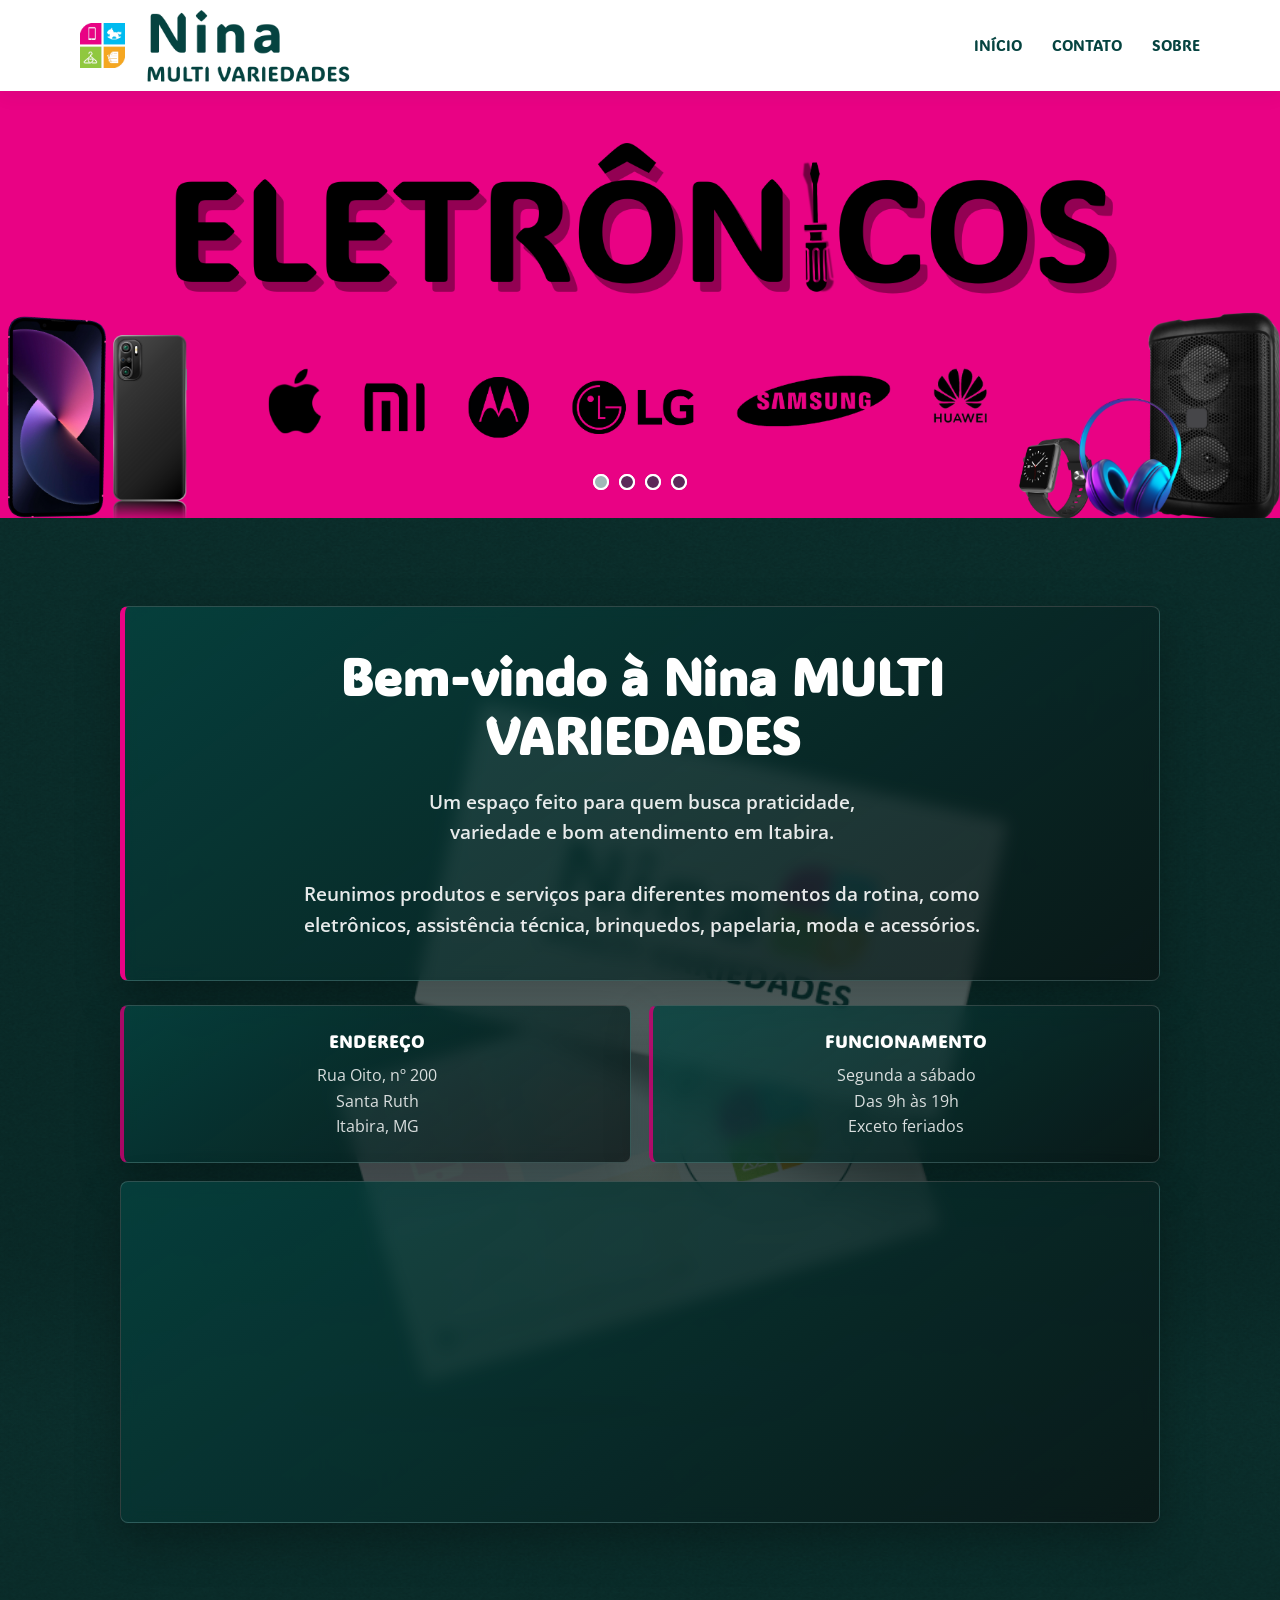
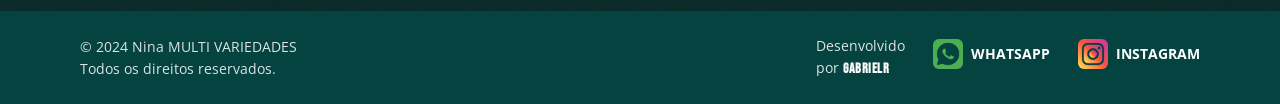
<file: index.html>
<!DOCTYPE html>
<html lang="pt-BR">
<head>
    <meta charset="UTF-8">
    <meta name="viewport" content="width=device-width, initial-scale=1.0">
    <title>Nina MULTI Variedades</title>
    <link rel="stylesheet" href="/assets/css/style.css">
    <link rel="stylesheet" href="/assets/css/slide.css">
    <link rel="preconnect" href="https://fonts.googleapis.com">
    <link rel="preconnect" href="https://fonts.gstatic.com" crossorigin>
    <link href="https://fonts.googleapis.com/css2?family=ADLaM+Display&display=swap" rel="stylesheet">
    <link href="https://fonts.googleapis.com/css2?family=Open+Sans:wght@300..800&display=swap" rel="stylesheet">
    <link href="https://fonts.googleapis.com/css2?family=Bebas+Neue&display=swap" rel="stylesheet">
    <link href="/assets/img/icon.png" rel="icon">
</head>
<body>
    <header>
        <div class="header-container">
            <a class="header-logo" href="/index.html" aria-label="Página inicial da Nina Multi Variedades">
                <img src="/assets/img/square.png" alt="Logo Nina" class="logo-square">
                <img src="/assets/img/multivariedades.png" alt="Nina Multi Variedades" class="multivariedades">
            </a>
            <div class="header-menu">
                <nav class="nav-bar" aria-label="Menu principal">
                    <ul class="nav-links-desktop">
                        <li><a href="/index.html">Início</a></li>
                        <li><a href="/contato.html">Contato</a></li>
                        <li><a href="/sobre.html">Sobre</a></li>
                    </ul>
                    <div class="mobile-menu" id="mobileMenu" aria-hidden="true">
                        <button class="close" id="closeButton" type="button" aria-label="Fechar menu"></button>
                        <ul class="nav-links-mobile">
                            <li><a href="/index.html">Início</a></li>
                            <li><a href="/contato.html">Contato</a></li>
                            <li><a href="/sobre.html">Sobre</a></li>
                        </ul>
                    </div>
                    <button class="hamburger" id="hamburgerButton" type="button" aria-label="Abrir menu" aria-controls="mobileMenu" aria-expanded="false"></button>
                </nav>
            </div>
        </div>
    </header>

    <main>
        <section class="slider" aria-label="Categorias da loja">
            <div class="slider-content">
                <input type="radio" name="radio-btn" id="radio-1">
                <input type="radio" name="radio-btn" id="radio-2">
                <input type="radio" name="radio-btn" id="radio-3">
                <input type="radio" name="radio-btn" id="radio-4">

                <div class="slide-box primeiro-slide">
                    <a href="/eletronicos.html">
                        <img class="img-desktop" src="/assets/img/eletronicos-slider.png" alt="Eletrônicos">
                    </a>
                </div>

                <div class="slide-box segundo-slide">
                    <a href="/brinquedos.html">
                        <img class="img-desktop" src="/assets/img/brinquedos-slider.png" alt="Brinquedos">
                    </a>
                </div>

                <div class="slide-box terceiro-slide">
                    <a href="/moda-e-acessorios.html">
                        <img class="img-desktop" src="/assets/img/moda-slider.png" alt="Moda e acessórios">
                    </a>
                </div>

                <div class="slide-box quarto-slide">
                    <a href="/papelaria.html">
                        <img class="img-desktop" src="/assets/img/papelaria-slider.png" alt="Papelaria">
                    </a>
                </div>

                <div class="nav-auto" aria-hidden="true">
                    <div class="auto-btn1"></div>
                    <div class="auto-btn2"></div>
                    <div class="auto-btn3"></div>
                    <div class="auto-btn4"></div>
                </div>

                <div class="nav-manual" aria-label="Navegação do slider">
                    <label for="radio-1" class="manual-btn" aria-label="Slide de eletrônicos"></label>
                    <label for="radio-2" class="manual-btn" aria-label="Slide de brinquedos"></label>
                    <label for="radio-3" class="manual-btn" aria-label="Slide de moda e acessórios"></label>
                    <label for="radio-4" class="manual-btn" aria-label="Slide de papelaria"></label>
                </div>
            </div>
        </section>

        <section class="main-section1" id="sobre">
            <article class="intro">
                <div class="intro-content">
                    <div class="intro-copy">
                        <h1>Bem-vindo à Nina MULTI VARIEDADES</h1>
                        <h3>
                            Um espaço feito para quem busca praticidade, <br>variedade e bom atendimento em Itabira. <br>
                            <br>
                            Reunimos produtos e serviços para diferentes momentos da rotina, como eletrônicos, assistência técnica, brinquedos, papelaria, moda e acessórios.
                        </h3>
                    </div>

                    <div class="info-column">
                        <div class="store-info">
                            <h4>Endereço</h4>
                            <p>Rua Oito, nº 200<br>Santa Ruth<br>Itabira, MG</p>
                        </div>
                        <div class="store-info">
                            <h4>Funcionamento</h4>
                            <p>Segunda a sábado<br>Das 9h às 19h<br>Exceto feriados</p>
                        </div>
                        <div class="map-container">
                            <iframe class="mapa" title="Mapa da Nina Multi Variedades" src="https://www.google.com/maps/embed?pb=!1m18!1m12!1m3!1d3757.213645558774!2d-43.23336962500698!3d-19.66088858166788!2m3!1f0!2f0!3f0!3m2!1i1024!2i768!4f13.1!3m3!1m2!1s0xa5a13851c78d87%3A0xf451ae4e2e9a5c82!2sR.%20Oito%2C%20200%20-%20Santa%20Ruth%2C%20Itabira%20-%20MG%2C%2035901-188!5e0!3m2!1spt-BR!2sbr!4v1719329468375!5m2!1spt-BR!2sbr" loading="eager" referrerpolicy="no-referrer-when-downgrade" allowfullscreen></iframe>
                        </div>
                    </div>
                </div>
            </article>
        </section>
    </main>

    <footer id="contato">
        <div class="container-footer">
            <div class="social-links">
                <ul>
                    <li id="copy">
                        <p>&copy; 2024 Nina MULTI VARIEDADES<br>Todos os direitos reservados.</p>
                    </li>
                    <li class="designed">
                        <p>Desenvolvido<br>por <a href="mailto:gabriel.devprof@gmail.com">GabrielR</a></p>
                    </li>
                    <li>
                        <a href="https://wa.me/5531971799617" target="_blank" rel="noopener noreferrer">
                            <img src="/assets/img/whatsapp1.png" alt="">Whatsapp
                        </a>
                    </li>
                    <li>
                        <a href="https://www.instagram.com/nina_multi_variedades/" target="_blank" rel="noopener noreferrer">
                            <img src="/assets/img/instagram.png" alt="">Instagram
                        </a>
                    </li>
                </ul>
            </div>
        </div>
    </footer>

    <script src="/assets/js/slide.js"></script>
    <script src="/assets/js/mobile-nav.js?v=4"></script>
</body>
</html>
</file>
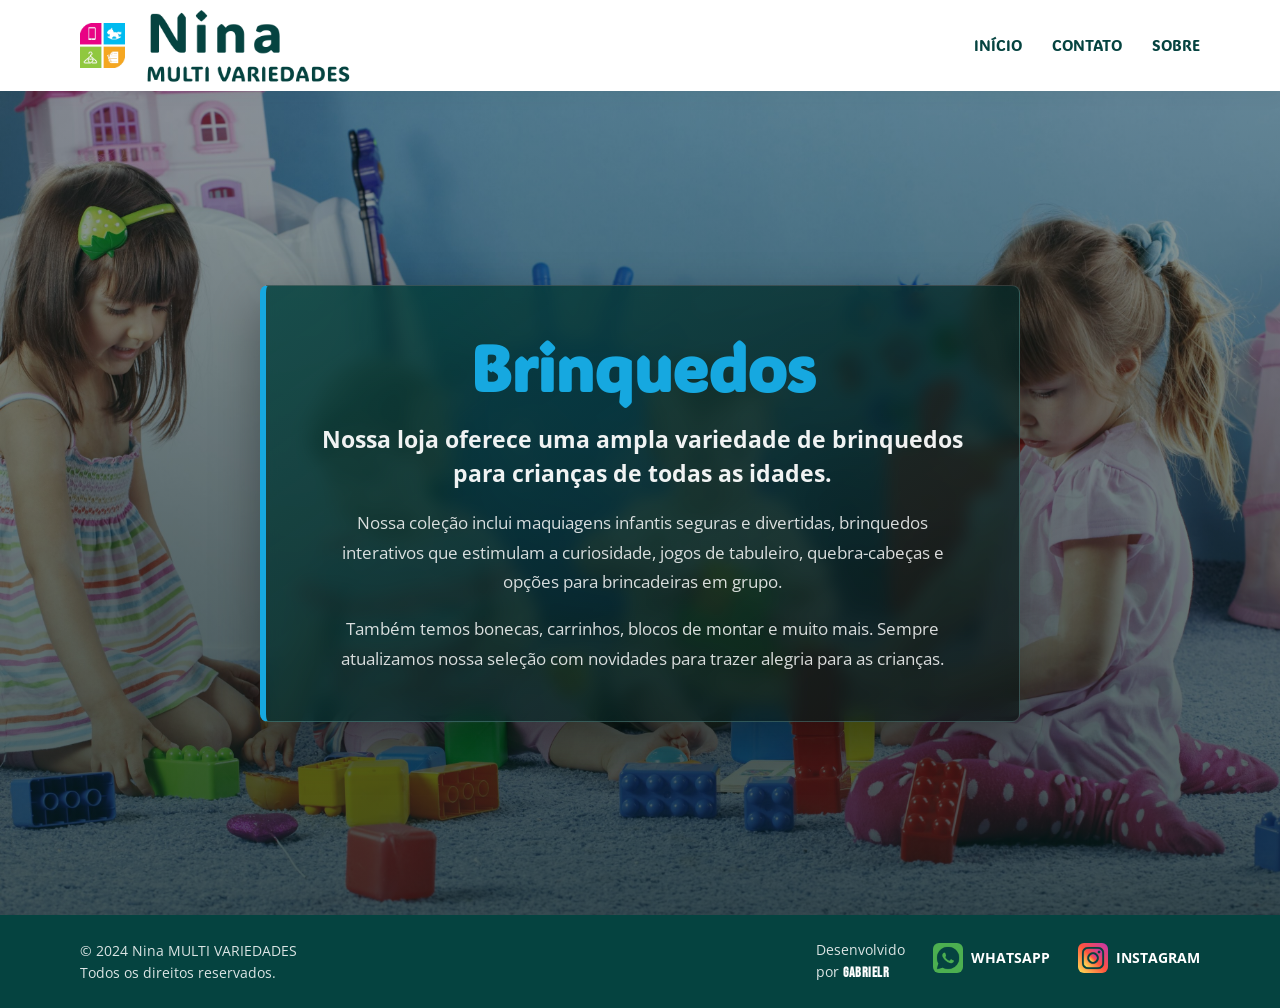
<file: brinquedos.html>
<!DOCTYPE html>
<html lang="pt-BR">
<head>
    <meta charset="UTF-8">
    <meta name="viewport" content="width=device-width, initial-scale=1.0">
    <title>Brinquedos | Nina MULTI Variedades</title>
    <link rel="stylesheet" href="/assets/css/brinquedos.css?v=2">
    <link rel="preconnect" href="https://fonts.googleapis.com">
    <link rel="preconnect" href="https://fonts.gstatic.com" crossorigin>
    <link href="https://fonts.googleapis.com/css2?family=ADLaM+Display&display=swap" rel="stylesheet">
    <link href="https://fonts.googleapis.com/css2?family=Open+Sans:wght@300..800&display=swap" rel="stylesheet">
    <link href="https://fonts.googleapis.com/css2?family=Bebas+Neue&display=swap" rel="stylesheet">
    <link href="/assets/img/icon.png" rel="icon">
</head>
<body class="category-page">
    <header>
        <div class="header-container">
            <a class="header-logo" href="/index.html" aria-label="Página inicial da Nina Multi Variedades">
                <img src="/assets/img/square.png" alt="Logo Nina" class="logo-square">
                <img src="/assets/img/multivariedades.png" alt="Nina Multi Variedades" class="multivariedades">
            </a>
            <div class="header-menu">
                <nav class="nav-bar" aria-label="Menu principal">
                    <ul class="nav-links-desktop">
                        <li><a href="/index.html">Início</a></li>
                        <li><a href="/contato.html">Contato</a></li>
                        <li><a href="/sobre.html">Sobre</a></li>
                    </ul>
                    <div class="mobile-menu" id="mobileMenu" aria-hidden="true">
                        <button class="close" id="closeButton" type="button" aria-label="Fechar menu"></button>
                        <ul class="nav-links-mobile">
                            <li><a href="/index.html">Início</a></li>
                            <li><a href="/contato.html">Contato</a></li>
                            <li><a href="/sobre.html">Sobre</a></li>
                        </ul>
                    </div>
                    <button class="hamburger" id="hamburgerButton" type="button" aria-label="Abrir menu" aria-controls="mobileMenu" aria-expanded="false"></button>
                </nav>
            </div>
        </div>
    </header>

    <main>
        <section class="main-section1">
            <article class="intro">
                <div class="post">
                    <h1>Brinquedos</h1>
                    <h2>Nossa loja oferece uma ampla variedade de brinquedos para crianças de todas as idades.</h2>
                    <p>Nossa coleção inclui maquiagens infantis seguras e divertidas, brinquedos interativos que estimulam a curiosidade, jogos de tabuleiro, quebra-cabeças e opções para brincadeiras em grupo.</p>
                    <p>Também temos bonecas, carrinhos, blocos de montar e muito mais. Sempre atualizamos nossa seleção com novidades para trazer alegria para as crianças.</p>
                </div>
            </article>
        </section>
    </main>

    <footer id="contato">
        <div class="container-footer">
            <div class="social-links">
                <ul>
                    <li id="copy"><p>&copy; 2024 Nina MULTI VARIEDADES<br>Todos os direitos reservados.</p></li>
                    <li class="designed"><p>Desenvolvido<br>por <a href="mailto:gabriel.devprof@gmail.com">GabrielR</a></p></li>
                    <li><a href="https://wa.me/5531971799617" target="_blank" rel="noopener noreferrer"><img src="/assets/img/whatsapp1.png" alt="">Whatsapp</a></li>
                    <li><a href="https://www.instagram.com/nina_multi_variedades/" target="_blank" rel="noopener noreferrer"><img src="/assets/img/instagram.png" alt="">Instagram</a></li>
                </ul>
            </div>
        </div>
    </footer>
    <script src="/assets/js/mobile-nav.js?v=4"></script>
</body>
</html>
</file>
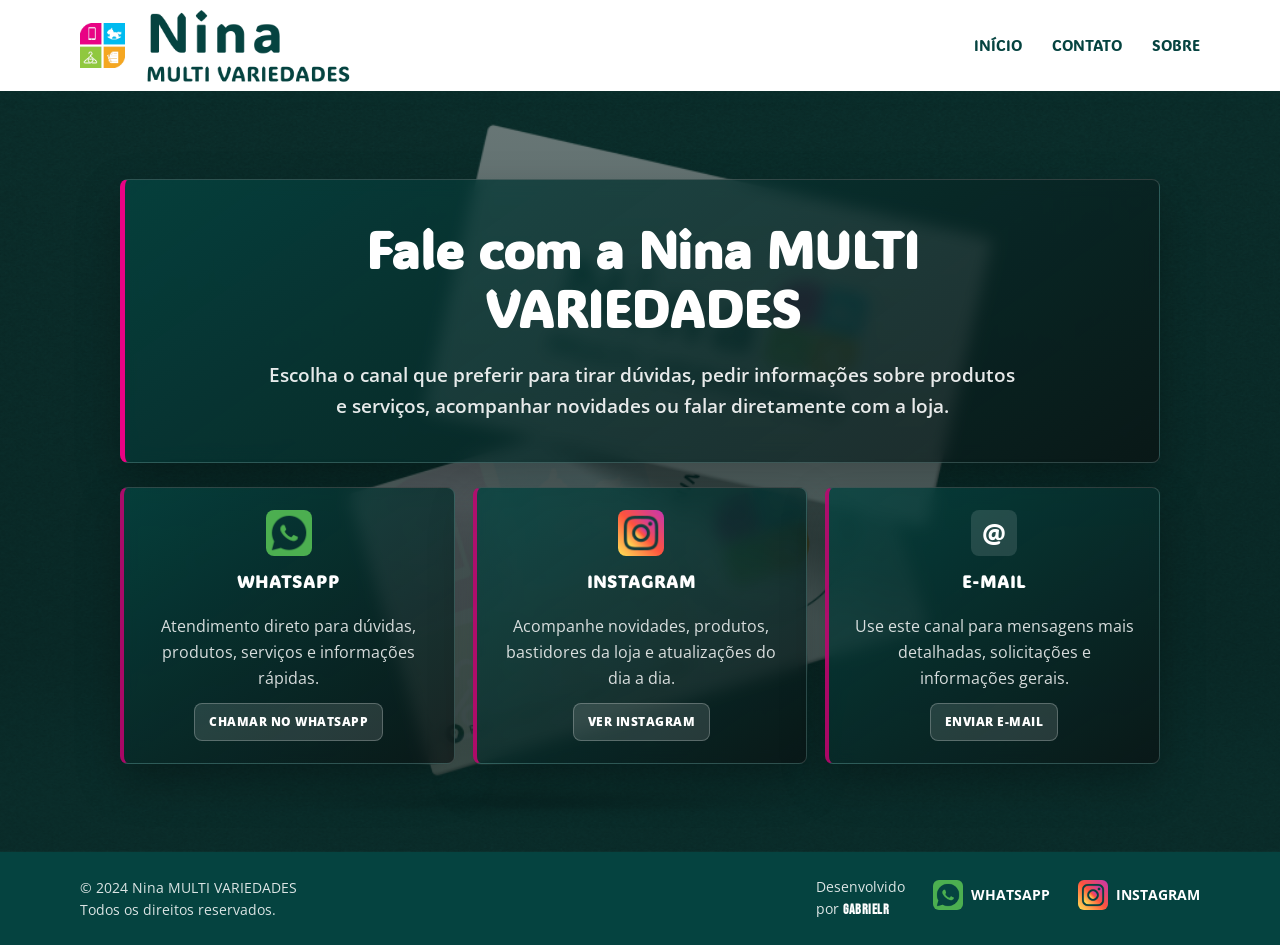
<file: contato.html>
<!DOCTYPE html>
<html lang="pt-BR">
<head>
    <meta charset="UTF-8">
    <meta name="viewport" content="width=device-width, initial-scale=1.0">
    <title>Contato | Nina MULTI Variedades</title>
    <link rel="stylesheet" href="/assets/css/style.css">
    <link rel="preconnect" href="https://fonts.googleapis.com">
    <link rel="preconnect" href="https://fonts.gstatic.com" crossorigin>
    <link href="https://fonts.googleapis.com/css2?family=ADLaM+Display&display=swap" rel="stylesheet">
    <link href="https://fonts.googleapis.com/css2?family=Open+Sans:wght@300..800&display=swap" rel="stylesheet">
    <link href="https://fonts.googleapis.com/css2?family=Bebas+Neue&display=swap" rel="stylesheet">
    <link href="/assets/img/icon.png" rel="icon">
</head>
<body class="contact-page">
    <header>
        <div class="header-container">
            <a class="header-logo" href="/index.html" aria-label="Página inicial da Nina Multi Variedades">
                <img src="/assets/img/square.png" alt="Logo Nina" class="logo-square">
                <img src="/assets/img/multivariedades.png" alt="Nina Multi Variedades" class="multivariedades">
            </a>
            <div class="header-menu">
                <nav class="nav-bar" aria-label="Menu principal">
                    <ul class="nav-links-desktop">
                        <li><a href="/index.html">Início</a></li>
                        <li><a href="/contato.html">Contato</a></li>
                        <li><a href="/sobre.html">Sobre</a></li>
                    </ul>
                    <div class="mobile-menu" id="mobileMenu" aria-hidden="true">
                        <button class="close" id="closeButton" type="button" aria-label="Fechar menu"></button>
                        <ul class="nav-links-mobile">
                            <li><a href="/index.html">Início</a></li>
                            <li><a href="/contato.html">Contato</a></li>
                            <li><a href="/sobre.html">Sobre</a></li>
                        </ul>
                    </div>
                    <button class="hamburger" id="hamburgerButton" type="button" aria-label="Abrir menu" aria-controls="mobileMenu" aria-expanded="false"></button>
                </nav>
            </div>
        </div>
    </header>

    <main>
        <section class="main-section1">
            <article class="intro">
                <div class="intro-content">
                    <div class="intro-copy">
                        <h1>Fale com a Nina MULTI VARIEDADES</h1>
                        <h3>
                            Escolha o canal que preferir para tirar dúvidas, pedir informações sobre produtos e serviços, acompanhar novidades ou falar diretamente com a loja.
                        </h3>
                    </div>

                    <div class="info-column contact-grid">
                        <a class="store-info contact-card" href="https://wa.me/5531971799617" target="_blank" rel="noopener noreferrer">
                            <img src="/assets/img/whatsapp1.png" alt="" class="contact-card-icon">
                            <h4>WhatsApp</h4>
                            <p>Atendimento direto para dúvidas, produtos, serviços e informações rápidas.</p>
                            <span class="contact-action">Chamar no WhatsApp</span>
                        </a>

                        <a class="store-info contact-card" href="https://www.instagram.com/nina_multi_variedades/" target="_blank" rel="noopener noreferrer">
                            <img src="/assets/img/instagram.png" alt="" class="contact-card-icon">
                            <h4>Instagram</h4>
                            <p>Acompanhe novidades, produtos, bastidores da loja e atualizações do dia a dia.</p>
                            <span class="contact-action">Ver Instagram</span>
                        </a>

                        <a class="store-info contact-card" href="mailto:janainacristinax@gmail.com">
                            <span class="contact-card-icon contact-card-letter" aria-hidden="true">@</span>
                            <h4>E-mail</h4>
                            <p>Use este canal para mensagens mais detalhadas, solicitações e informações gerais.</p>
                            <span class="contact-action">Enviar e-mail</span>
                        </a>
                    </div>
                </div>
            </article>
        </section>
    </main>

    <footer id="contato">
        <div class="container-footer">
            <div class="social-links">
                <ul>
                    <li id="copy">
                        <p>&copy; 2024 Nina MULTI VARIEDADES<br>Todos os direitos reservados.</p>
                    </li>
                    <li class="designed">
                        <p>Desenvolvido<br>por <a href="mailto:gabriel.devprof@gmail.com">GabrielR</a></p>
                    </li>
                    <li>
                        <a href="https://wa.me/5531971799617" target="_blank" rel="noopener noreferrer">
                            <img src="/assets/img/whatsapp1.png" alt="">Whatsapp
                        </a>
                    </li>
                    <li>
                        <a href="https://www.instagram.com/nina_multi_variedades/" target="_blank" rel="noopener noreferrer">
                            <img src="/assets/img/instagram.png" alt="">Instagram
                        </a>
                    </li>
                </ul>
            </div>
        </div>
    </footer>

    <script src="/assets/js/mobile-nav.js?v=4"></script>
</body>
</html>
</file>
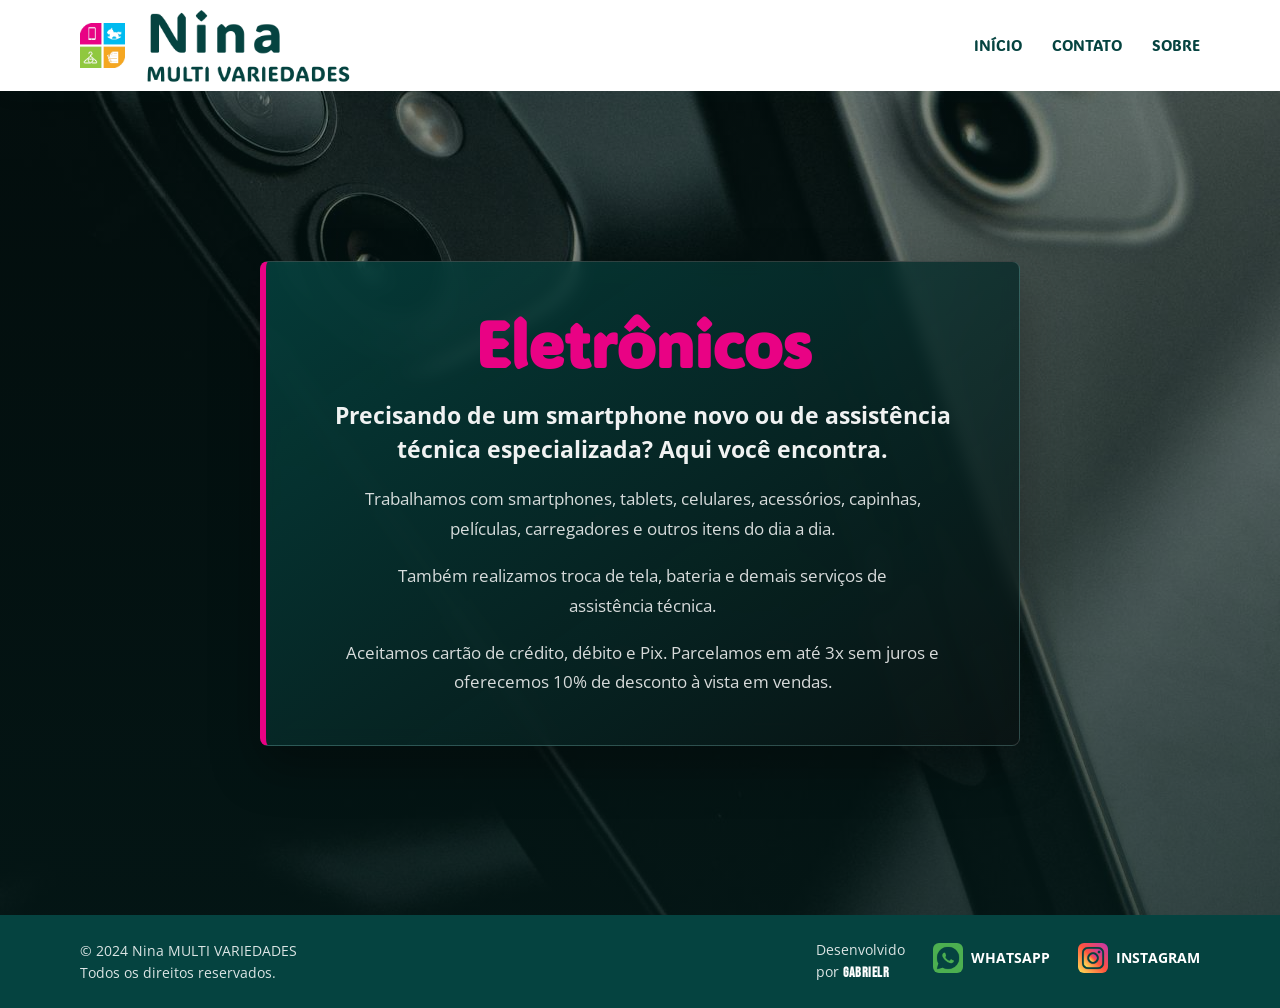
<file: eletronicos.html>
<!DOCTYPE html>
<html lang="pt-BR">
<head>
    <meta charset="UTF-8">
    <meta name="viewport" content="width=device-width, initial-scale=1.0">
    <title>Eletrônicos | Nina MULTI Variedades</title>
    <link rel="stylesheet" href="/assets/css/eletronicos.css">
    <link rel="preconnect" href="https://fonts.googleapis.com">
    <link rel="preconnect" href="https://fonts.gstatic.com" crossorigin>
    <link href="https://fonts.googleapis.com/css2?family=ADLaM+Display&display=swap" rel="stylesheet">
    <link href="https://fonts.googleapis.com/css2?family=Open+Sans:wght@300..800&display=swap" rel="stylesheet">
    <link href="https://fonts.googleapis.com/css2?family=Bebas+Neue&display=swap" rel="stylesheet">
    <link href="/assets/img/icon.png" rel="icon">
</head>
<body class="category-page">
    <header>
        <div class="header-container">
            <a class="header-logo" href="/index.html" aria-label="Página inicial da Nina Multi Variedades">
                <img src="/assets/img/square.png" alt="Logo Nina" class="logo-square">
                <img src="/assets/img/multivariedades.png" alt="Nina Multi Variedades" class="multivariedades">
            </a>
            <div class="header-menu">
                <nav class="nav-bar" aria-label="Menu principal">
                    <ul class="nav-links-desktop">
                        <li><a href="/index.html">Início</a></li>
                        <li><a href="/contato.html">Contato</a></li>
                        <li><a href="/sobre.html">Sobre</a></li>
                    </ul>
                    <div class="mobile-menu" id="mobileMenu" aria-hidden="true">
                        <button class="close" id="closeButton" type="button" aria-label="Fechar menu"></button>
                        <ul class="nav-links-mobile">
                            <li><a href="/index.html">Início</a></li>
                            <li><a href="/contato.html">Contato</a></li>
                            <li><a href="/sobre.html">Sobre</a></li>
                        </ul>
                    </div>
                    <button class="hamburger" id="hamburgerButton" type="button" aria-label="Abrir menu" aria-controls="mobileMenu" aria-expanded="false"></button>
                </nav>
            </div>
        </div>
    </header>

    <main>
        <section class="main-section1">
            <article class="intro">
                <div class="post">
                    <h1>Eletrônicos</h1>
                    <h2>Precisando de um smartphone novo ou de assistência técnica especializada? Aqui você encontra.</h2>
                    <p>Trabalhamos com smartphones, tablets, celulares, acessórios, capinhas, películas, carregadores e outros itens do dia a dia.</p>
                    <p>Também realizamos troca de tela, bateria e demais serviços de assistência técnica.</p>
                    <p>Aceitamos cartão de crédito, débito e Pix. Parcelamos em até 3x sem juros e oferecemos 10% de desconto à vista em vendas.</p>
                </div>
            </article>
        </section>
    </main>

    <footer id="contato">
        <div class="container-footer">
            <div class="social-links">
                <ul>
                    <li id="copy"><p>&copy; 2024 Nina MULTI VARIEDADES<br>Todos os direitos reservados.</p></li>
                    <li class="designed"><p>Desenvolvido<br>por <a href="mailto:gabriel.devprof@gmail.com">GabrielR</a></p></li>
                    <li><a href="https://wa.me/5531971799617" target="_blank" rel="noopener noreferrer"><img src="/assets/img/whatsapp1.png" alt="">Whatsapp</a></li>
                    <li><a href="https://www.instagram.com/nina_multi_variedades/" target="_blank" rel="noopener noreferrer"><img src="/assets/img/instagram.png" alt="">Instagram</a></li>
                </ul>
            </div>
        </div>
    </footer>
    <script src="/assets/js/mobile-nav.js?v=4"></script>
</body>
</html>
</file>
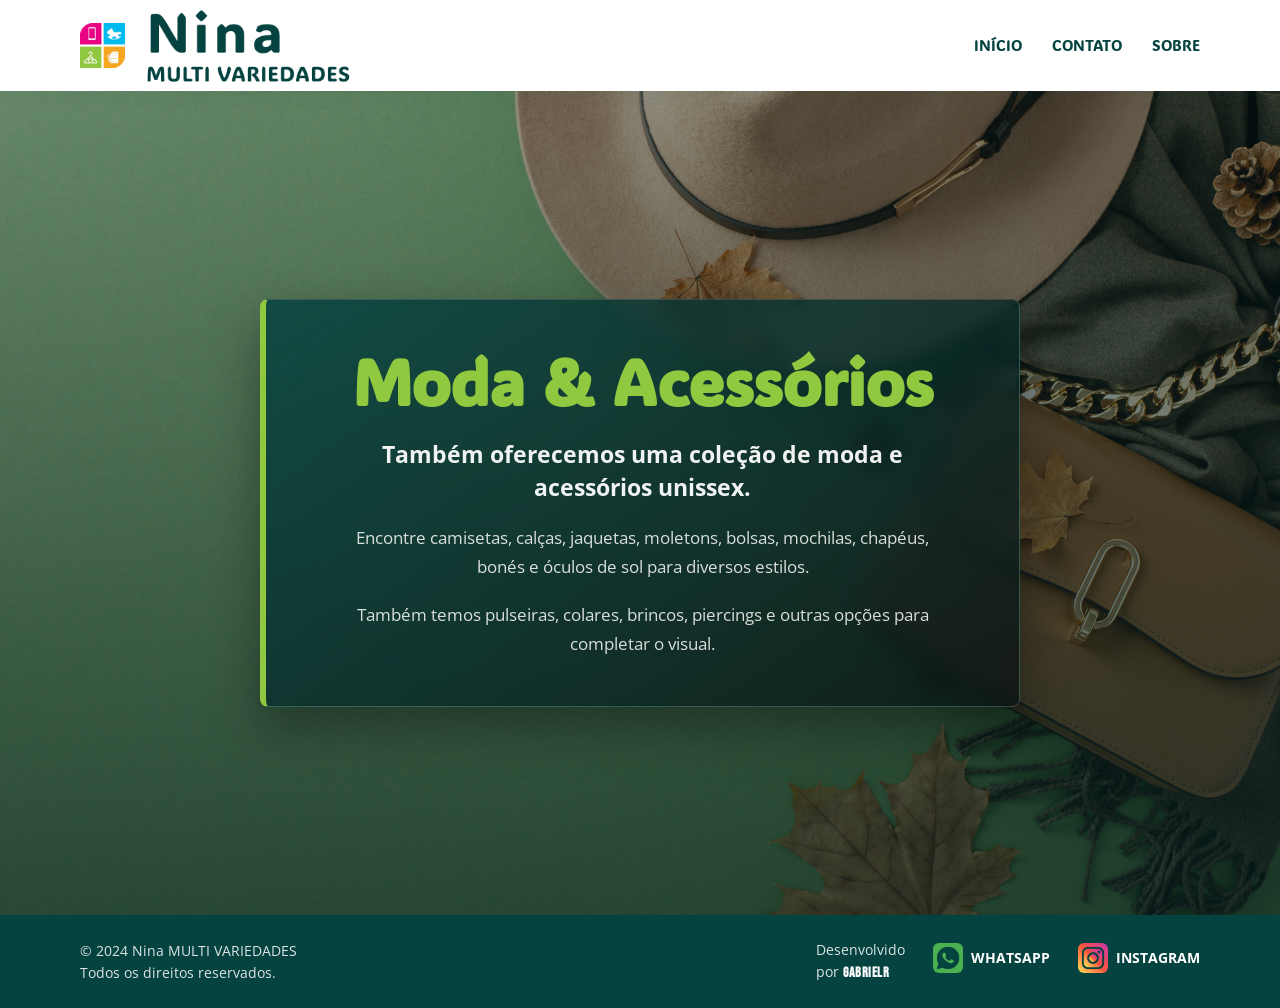
<file: moda-e-acessorios.html>
<!DOCTYPE html>
<html lang="pt-BR">
<head>
    <meta charset="UTF-8">
    <meta name="viewport" content="width=device-width, initial-scale=1.0">
    <title>Moda e Acessórios | Nina MULTI Variedades</title>
    <link rel="stylesheet" href="/assets/css/moda-e-acessorios.css?v=2">
    <link rel="preconnect" href="https://fonts.googleapis.com">
    <link rel="preconnect" href="https://fonts.gstatic.com" crossorigin>
    <link href="https://fonts.googleapis.com/css2?family=ADLaM+Display&display=swap" rel="stylesheet">
    <link href="https://fonts.googleapis.com/css2?family=Open+Sans:wght@300..800&display=swap" rel="stylesheet">
    <link href="https://fonts.googleapis.com/css2?family=Bebas+Neue&display=swap" rel="stylesheet">
    <link href="/assets/img/icon.png" rel="icon">
</head>
<body class="category-page">
    <header>
        <div class="header-container">
            <a class="header-logo" href="/index.html" aria-label="Página inicial da Nina Multi Variedades">
                <img src="/assets/img/square.png" alt="Logo Nina" class="logo-square">
                <img src="/assets/img/multivariedades.png" alt="Nina Multi Variedades" class="multivariedades">
            </a>
            <div class="header-menu">
                <nav class="nav-bar" aria-label="Menu principal">
                    <ul class="nav-links-desktop">
                        <li><a href="/index.html">Início</a></li>
                        <li><a href="/contato.html">Contato</a></li>
                        <li><a href="/sobre.html">Sobre</a></li>
                    </ul>
                    <div class="mobile-menu" id="mobileMenu" aria-hidden="true">
                        <button class="close" id="closeButton" type="button" aria-label="Fechar menu"></button>
                        <ul class="nav-links-mobile">
                            <li><a href="/index.html">Início</a></li>
                            <li><a href="/contato.html">Contato</a></li>
                            <li><a href="/sobre.html">Sobre</a></li>
                        </ul>
                    </div>
                    <button class="hamburger" id="hamburgerButton" type="button" aria-label="Abrir menu" aria-controls="mobileMenu" aria-expanded="false"></button>
                </nav>
            </div>
        </div>
    </header>

    <main>
        <section class="main-section1">
            <article class="intro">
                <div class="post">
                    <h1>Moda & Acessórios</h1>
                    <h2>Também oferecemos uma coleção de moda e acessórios unissex.</h2>
                    <p>Encontre camisetas, calças, jaquetas, moletons, bolsas, mochilas, chapéus, bonés e óculos de sol para diversos estilos.</p>
                    <p>Também temos pulseiras, colares, brincos, piercings e outras opções para completar o visual.</p>
                </div>
            </article>
        </section>
    </main>

    <footer id="contato">
        <div class="container-footer">
            <div class="social-links">
                <ul>
                    <li id="copy"><p>&copy; 2024 Nina MULTI VARIEDADES<br>Todos os direitos reservados.</p></li>
                    <li class="designed"><p>Desenvolvido<br>por <a href="mailto:gabriel.devprof@gmail.com">GabrielR</a></p></li>
                    <li><a href="https://wa.me/5531971799617" target="_blank" rel="noopener noreferrer"><img src="/assets/img/whatsapp1.png" alt="">Whatsapp</a></li>
                    <li><a href="https://www.instagram.com/nina_multi_variedades/" target="_blank" rel="noopener noreferrer"><img src="/assets/img/instagram.png" alt="">Instagram</a></li>
                </ul>
            </div>
        </div>
    </footer>
    <script src="/assets/js/mobile-nav.js?v=4"></script>
</body>
</html>
</file>
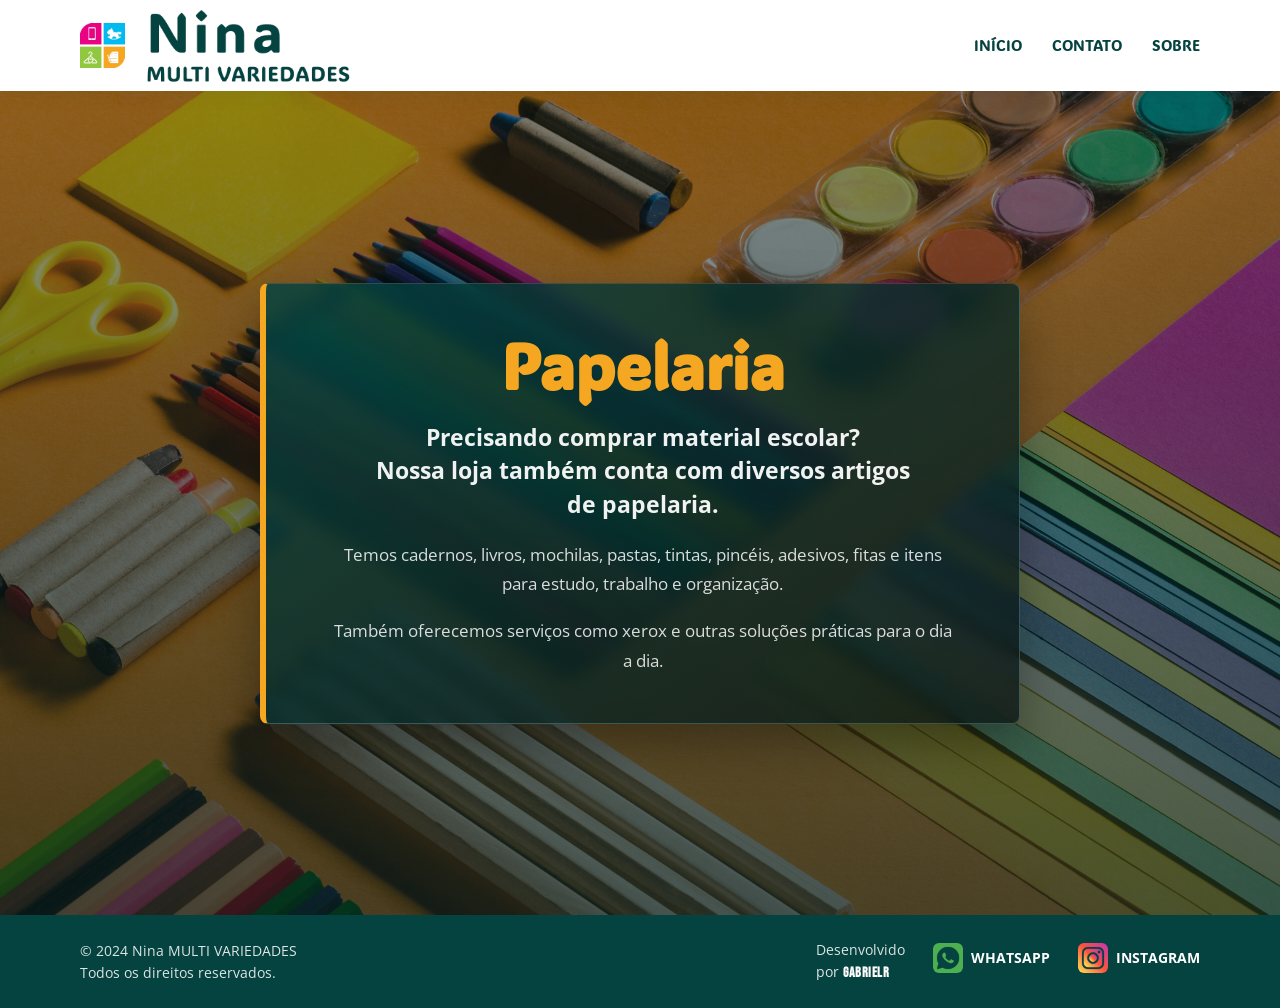
<file: papelaria.html>
<!DOCTYPE html>
<html lang="pt-BR">
<head>
    <meta charset="UTF-8">
    <meta name="viewport" content="width=device-width, initial-scale=1.0">
    <title>Papelaria | Nina MULTI Variedades</title>
    <link rel="stylesheet" href="/assets/css/papelaria.css?v=2">
    <link rel="preconnect" href="https://fonts.googleapis.com">
    <link rel="preconnect" href="https://fonts.gstatic.com" crossorigin>
    <link href="https://fonts.googleapis.com/css2?family=ADLaM+Display&display=swap" rel="stylesheet">
    <link href="https://fonts.googleapis.com/css2?family=Open+Sans:wght@300..800&display=swap" rel="stylesheet">
    <link href="https://fonts.googleapis.com/css2?family=Bebas+Neue&display=swap" rel="stylesheet">
    <link href="/assets/img/icon.png" rel="icon">
</head>
<body class="category-page">
    <header>
        <div class="header-container">
            <a class="header-logo" href="/index.html" aria-label="Página inicial da Nina Multi Variedades">
                <img src="/assets/img/square.png" alt="Logo Nina" class="logo-square">
                <img src="/assets/img/multivariedades.png" alt="Nina Multi Variedades" class="multivariedades">
            </a>
            <div class="header-menu">
                <nav class="nav-bar" aria-label="Menu principal">
                    <ul class="nav-links-desktop">
                        <li><a href="/index.html">Início</a></li>
                        <li><a href="/contato.html">Contato</a></li>
                        <li><a href="/sobre.html">Sobre</a></li>
                    </ul>
                    <div class="mobile-menu" id="mobileMenu" aria-hidden="true">
                        <button class="close" id="closeButton" type="button" aria-label="Fechar menu"></button>
                        <ul class="nav-links-mobile">
                            <li><a href="/index.html">Início</a></li>
                            <li><a href="/contato.html">Contato</a></li>
                            <li><a href="/sobre.html">Sobre</a></li>
                        </ul>
                    </div>
                    <button class="hamburger" id="hamburgerButton" type="button" aria-label="Abrir menu" aria-controls="mobileMenu" aria-expanded="false"></button>
                </nav>
            </div>
        </div>
    </header>

    <main>
        <section class="main-section1">
            <article class="intro">
                <div class="post">
                    <h1>Papelaria</h1>
                    <h2>Precisando comprar material escolar? <br>Nossa loja também conta com diversos artigos de papelaria.</h2>
                    <p>Temos cadernos, livros, mochilas, pastas, tintas, pincéis, adesivos, fitas e itens para estudo, trabalho e organização.</p>
                    <p>Também oferecemos serviços como xerox e outras soluções práticas para o dia a dia.</p>
                </div>
            </article>
        </section>
    </main>

    <footer id="contato">
        <div class="container-footer">
            <div class="social-links">
                <ul>
                    <li id="copy"><p>&copy; 2024 Nina MULTI VARIEDADES<br>Todos os direitos reservados.</p></li>
                    <li class="designed"><p>Desenvolvido<br>por <a href="mailto:gabriel.devprof@gmail.com">GabrielR</a></p></li>
                    <li><a href="https://wa.me/5531971799617" target="_blank" rel="noopener noreferrer"><img src="/assets/img/whatsapp1.png" alt="">Whatsapp</a></li>
                    <li><a href="https://www.instagram.com/nina_multi_variedades/" target="_blank" rel="noopener noreferrer"><img src="/assets/img/instagram.png" alt="">Instagram</a></li>
                </ul>
            </div>
        </div>
    </footer>
    <script src="/assets/js/mobile-nav.js?v=4"></script>
</body>
</html>
</file>
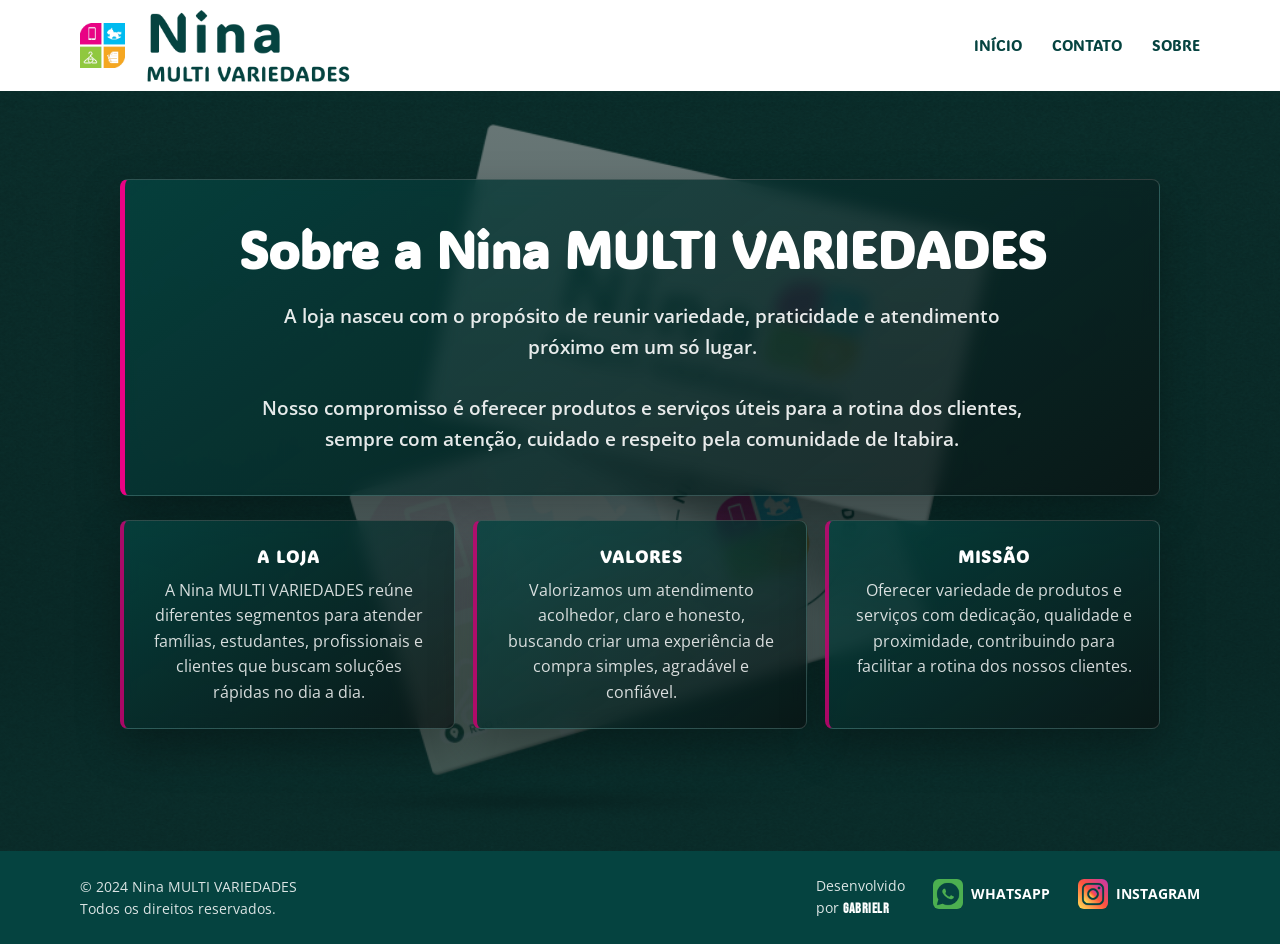
<file: sobre.html>
<!DOCTYPE html>
<html lang="pt-BR">
<head>
    <meta charset="UTF-8">
    <meta name="viewport" content="width=device-width, initial-scale=1.0">
    <title>Sobre | Nina MULTI Variedades</title>
    <link rel="stylesheet" href="/assets/css/style.css">
    <link rel="preconnect" href="https://fonts.googleapis.com">
    <link rel="preconnect" href="https://fonts.gstatic.com" crossorigin>
    <link href="https://fonts.googleapis.com/css2?family=ADLaM+Display&display=swap" rel="stylesheet">
    <link href="https://fonts.googleapis.com/css2?family=Open+Sans:wght@300..800&display=swap" rel="stylesheet">
    <link href="https://fonts.googleapis.com/css2?family=Bebas+Neue&display=swap" rel="stylesheet">
    <link href="/assets/img/icon.png" rel="icon">
</head>
<body class="about-page">
    <header>
        <div class="header-container">
            <a class="header-logo" href="/index.html" aria-label="Página inicial da Nina Multi Variedades">
                <img src="/assets/img/square.png" alt="Logo Nina" class="logo-square">
                <img src="/assets/img/multivariedades.png" alt="Nina Multi Variedades" class="multivariedades">
            </a>
            <div class="header-menu">
                <nav class="nav-bar" aria-label="Menu principal">
                    <ul class="nav-links-desktop">
                        <li><a href="/index.html">Início</a></li>
                        <li><a href="/contato.html">Contato</a></li>
                        <li><a href="/sobre.html">Sobre</a></li>
                    </ul>
                    <div class="mobile-menu" id="mobileMenu" aria-hidden="true">
                        <button class="close" id="closeButton" type="button" aria-label="Fechar menu"></button>
                        <ul class="nav-links-mobile">
                            <li><a href="/index.html">Início</a></li>
                            <li><a href="/contato.html">Contato</a></li>
                            <li><a href="/sobre.html">Sobre</a></li>
                        </ul>
                    </div>
                    <button class="hamburger" id="hamburgerButton" type="button" aria-label="Abrir menu" aria-controls="mobileMenu" aria-expanded="false"></button>
                </nav>
            </div>
        </div>
    </header>

    <main>
        <section class="main-section1">
            <article class="intro">
                <div class="intro-content">
                    <div class="intro-copy">
                        <h1>Sobre a Nina MULTI VARIEDADES</h1>
                        <h3>
                            A loja nasceu com o propósito de reunir variedade, praticidade e atendimento próximo em um só lugar. <br>
                            <br>
                            Nosso compromisso é oferecer produtos e serviços úteis para a rotina dos clientes, sempre com atenção, cuidado e respeito pela comunidade de Itabira.
                        </h3>
                    </div>

                    <div class="info-column about-grid">
                        <div class="store-info">
                            <h4>A loja</h4>
                            <p>A Nina MULTI VARIEDADES reúne diferentes segmentos para atender famílias, estudantes, profissionais e clientes que buscam soluções rápidas no dia a dia.</p>
                        </div>
                        <div class="store-info">
                            <h4>Valores</h4>
                            <p>Valorizamos um atendimento acolhedor, claro e honesto, buscando criar uma experiência de compra simples, agradável e confiável.</p>
                        </div>
                        <div class="store-info">
                            <h4>Missão</h4>
                            <p>Oferecer variedade de produtos e serviços com dedicação, qualidade e proximidade, contribuindo para facilitar a rotina dos nossos clientes.</p>
                        </div>
                    </div>
                </div>
            </article>
        </section>
    </main>

    <footer id="contato">
        <div class="container-footer">
            <div class="social-links">
                <ul>
                    <li id="copy">
                        <p>&copy; 2024 Nina MULTI VARIEDADES<br>Todos os direitos reservados.</p>
                    </li>
                    <li class="designed">
                        <p>Desenvolvido<br>por <a href="mailto:gabriel.devprof@gmail.com">GabrielR</a></p>
                    </li>
                    <li>
                        <a href="https://wa.me/5531971799617" target="_blank" rel="noopener noreferrer">
                            <img src="/assets/img/whatsapp1.png" alt="">Whatsapp
                        </a>
                    </li>
                    <li>
                        <a href="https://www.instagram.com/nina_multi_variedades/" target="_blank" rel="noopener noreferrer">
                            <img src="/assets/img/instagram.png" alt="">Instagram
                        </a>
                    </li>
                </ul>
            </div>
        </div>
    </footer>

    <script src="/assets/js/mobile-nav.js?v=4"></script>
</body>
</html>
</file>
<file: assets/css/style.css>
* {
    box-sizing: border-box;
    margin: 0;
    padding: 0;
}

:root {
    --brand: #054340;
    --accent: #e90284;
    --text: #173331;
    --surface-soft: #f4f7f6;
    --radius: 8px;
}

html {
    font-size: 16px;
    min-height: 100%;
    scroll-behavior: smooth;
}

body {
    display: flex;
    min-height: 100vh;
    min-width: 320px;
    overflow-x: hidden;
    background: var(--surface-soft);
    color: var(--text);
    font-family: "Open Sans", Arial, sans-serif;
    flex-direction: column;
    line-height: 1.6;
}

body.menu-open {
    overflow: hidden;
}

body.menu-open::before {
    content: "";
    position: fixed;
    inset: 0;
    z-index: 45;
    background: rgba(5, 29, 28, 0.34);
    backdrop-filter: blur(2px);
}

img {
    display: block;
    max-width: 100%;
}

a {
    color: inherit;
}

header {
    position: sticky;
    top: 0;
    z-index: 50;
    background: #ffffff;
    box-shadow: 0 2px 20px rgba(5, 67, 64, 0.08);
    transition: box-shadow 0.25s ease;
}

.header-container {
    display: flex;
    align-items: center;
    justify-content: space-between;
    width: min(1120px, calc(100% - 32px));
    min-height: 69px;
    margin: 0 auto;
    gap: 29px;
    transition: min-height 0.25s ease, gap 0.25s ease;
}

.header-logo {
    display: flex;
    align-items: center;
    min-width: 0;
    gap: 18px;
    padding: 8px 0;
    transition: gap 0.25s ease, padding 0.25s ease;
}

.logo-square {
    width: 45px;
    height: 45px;
    object-fit: contain;
    flex: 0 0 auto;
    transition: width 0.25s ease, height 0.25s ease;
}

.multivariedades {
    width: min(208px, 48vw);
    height: auto;
    object-fit: contain;
    transition: width 0.25s ease;
}

header.is-scrolled {
    box-shadow: 0 4px 22px rgba(5, 67, 64, 0.14);
}

header.is-scrolled .header-container {
    min-height: 48px;
    gap: 18px;
}

header.is-scrolled .header-logo {
    gap: 11px;
    padding: 3px 0;
}

header.is-scrolled .logo-square {
    width: 31px;
    height: 31px;
}

header.is-scrolled .multivariedades {
    width: min(146px, 40vw);
}

.nav-bar,
.nav-links-desktop,
.nav-links-mobile {
    display: flex;
    align-items: center;
}

.nav-links-desktop,
.nav-links-mobile {
    list-style: none;
    gap: 30px;
}

.nav-bar a {
    color: var(--brand);
    font-family: "ADLaM Display", system-ui, sans-serif;
    font-size: 0.95rem;
    text-decoration: none;
    text-transform: uppercase;
    transition: color 0.2s ease, opacity 0.2s ease;
}

.nav-bar a:hover,
.nav-bar a:focus-visible {
    color: var(--accent);
    opacity: 0.9;
}

.hamburger,
.close {
    display: none;
    border: 0;
    background: transparent;
    color: var(--brand);
    cursor: pointer;
    font-size: 1.45rem;
    line-height: 1;
}

.hamburger::before {
    content: "\2630";
}

.close::before {
    content: "\00d7";
}

.mobile-menu {
    display: none;
}

.intro {
    position: relative;
    isolation: isolate;
    min-height: 760px;
    padding: clamp(40px, 7vw, 88px) 16px;
    background-image: linear-gradient(rgba(5, 29, 28, 0.6), rgba(5, 29, 28, 0.76)), url("/assets/img/arte-visita.png");
    background-position: center;
    background-size: cover;
    color: #ffffff;
}

.intro-content {
    display: grid;
    grid-template-columns: 1fr;
    align-items: center;
    width: min(1040px, 100%);
    margin: 0 auto;
    gap: 24px;
}

.intro-copy,
.store-info,
.map-container {
    border-radius: var(--radius);
    background: linear-gradient(145deg, rgba(5, 67, 64, 0.82), rgba(10, 18, 18, 0.72));
    border: 1px solid rgba(255, 255, 255, 0.16);
    box-shadow: 0 18px 44px rgba(0, 0, 0, 0.28);
    backdrop-filter: blur(8px);
}

.intro-copy {
    width: 100%;
    padding: clamp(24px, 4vw, 40px);
    border-left: 5px solid var(--accent);
    text-align: center;
}

.intro h1 {
    max-width: 840px;
    margin: 0 auto;
    color: #ffffff;
    font-family: "ADLaM Display", system-ui, sans-serif;
    font-size: clamp(2rem, 4vw, 3.3rem);
    line-height: 1.15;
}

.intro h3 {
    max-width: 760px;
    margin-right: auto;
    margin-left: auto;
    margin-top: 22px;
    color: rgba(255, 255, 255, 0.9);
    font-size: clamp(1rem, 1.8vw, 1.2rem);
    font-weight: 600;
}

.info-column {
    display: grid;
    grid-template-columns: repeat(2, minmax(0, 1fr));
    gap: 18px;
}

.about-grid {
    grid-template-columns: repeat(3, minmax(0, 1fr));
}

.contact-grid {
    grid-template-columns: repeat(3, minmax(0, 1fr));
}

.store-info {
    padding: 22px;
    border-left: 4px solid rgba(233, 2, 132, 0.72);
    text-align: center;
}

.store-info h4 {
    margin-bottom: 8px;
    color: #ffffff;
    font-family: "ADLaM Display", system-ui, sans-serif;
    font-size: 1.05rem;
    letter-spacing: 0.06em;
    text-transform: uppercase;
}

.store-info p {
    color: rgba(255, 255, 255, 0.84);
}

.contact-card {
    display: flex;
    min-height: 260px;
    color: #ffffff;
    text-decoration: none;
    flex-direction: column;
    align-items: center;
    justify-content: center;
    gap: 12px;
    transition: transform 0.2s ease, border-color 0.2s ease, box-shadow 0.2s ease;
}

.contact-card:hover,
.contact-card:focus-visible {
    border-color: rgba(233, 2, 132, 0.78);
    box-shadow: 0 24px 54px rgba(0, 0, 0, 0.36);
    transform: translateY(-4px);
}

.contact-card-icon {
    width: 46px;
    height: 46px;
    border-radius: 8px;
    object-fit: contain;
}

.contact-card-letter {
    display: inline-flex;
    background: rgba(255, 255, 255, 0.12);
    color: #ffffff;
    font-family: "ADLaM Display", system-ui, sans-serif;
    font-size: 1.6rem;
    align-items: center;
    justify-content: center;
}

.contact-action {
    display: inline-flex;
    margin-top: auto;
    padding: 8px 14px;
    border-radius: var(--radius);
    background: rgba(255, 255, 255, 0.12);
    border: 1px solid rgba(255, 255, 255, 0.24);
    color: #ffffff;
    font-size: 0.78rem;
    font-weight: 800;
    letter-spacing: 0.04em;
    text-transform: uppercase;
    transition: background 0.2s ease, border-color 0.2s ease;
}

.contact-card:hover .contact-action,
.contact-card:focus-visible .contact-action {
    background: rgba(10, 90, 85, 0.84);
    border-color: rgba(255, 255, 255, 0.38);
}

.map-container {
    grid-column: 1 / -1;
    overflow: hidden;
    min-height: 340px;
}

.mapa {
    display: block;
    width: 100%;
    min-height: 340px;
    border: 0;
}

main {
    flex: 1 0 auto;
}

footer {
    flex-shrink: 0;
    width: 100%;
    background: var(--brand);
    color: rgba(255, 255, 255, 0.86);
}

.container-footer {
    width: min(1120px, calc(100% - 32px));
    margin: 0 auto;
    padding: 24px 0;
}

.social-links ul {
    display: flex;
    align-items: center;
    justify-content: space-between;
    flex-wrap: wrap;
    list-style: none;
    gap: 28px;
}

.social-links li {
    min-width: 0;
}

#copy {
    flex: 1 1 auto;
    margin-right: 0;
    text-align: left;
}

.designed {
    flex: 0 0 auto;
    text-align: left;
}

#copy p,
.designed p {
    font-size: 0.86rem;
}

.designed a {
    color: #d7e7e5;
    font-family: "Bebas Neue", sans-serif;
    font-size: 1.05rem;
    letter-spacing: 0.04em;
    text-decoration: none;
}

.social-links a {
    display: inline-flex;
    align-items: center;
    gap: 8px;
    color: #ffffff;
    font-size: 0.86rem;
    font-weight: 700;
    text-decoration: none;
    text-transform: uppercase;
    white-space: nowrap;
}

.social-links a:hover,
.social-links a:focus-visible {
    text-decoration: underline;
}

.social-links a img {
    width: 30px;
    height: 30px;
    border-radius: 20%;
}

::-webkit-scrollbar {
    width: 8px;
    height: 2px;
}

::-webkit-scrollbar-track {
    background: #b2b2b2;
}

::-webkit-scrollbar-thumb {
    background: var(--brand);
    border-radius: 4px;
}

::-webkit-scrollbar-thumb:hover {
    background: #6c6c6c;
}

@media (max-width: 900px) {
    .header-container {
        min-height: 46px;
        gap: 13px;
    }

    .header-logo {
        gap: 8px;
        padding: 3px 0;
    }

    .logo-square {
        width: 30px;
        height: 30px;
    }

    .multivariedades {
        width: min(132px, 48vw);
    }

    .nav-links-desktop {
        display: none;
    }

    .hamburger,
    .close {
        display: inline-flex;
        align-items: center;
        justify-content: center;
        width: 36px;
        height: 36px;
        font-size: 1.15rem;
    }

    header.is-scrolled .header-container {
        min-height: 34px;
        gap: 10px;
    }

    header.is-scrolled .header-logo {
        gap: 6px;
        padding: 2px 0;
    }

    header.is-scrolled .logo-square {
        width: 24px;
        height: 24px;
    }

    header.is-scrolled .multivariedades {
        width: min(102px, 42vw);
    }

    header.is-scrolled .hamburger,
    header.is-scrolled .close {
        width: 28px;
        height: 28px;
        font-size: 1rem;
    }

    .mobile-menu {
        position: fixed;
        inset: 0 0 0 auto;
        display: flex;
        z-index: 70;
        width: clamp(220px, 50vw, 360px);
        padding: 14px 16px 28px;
        background: #ffffff;
        box-shadow: -16px 0 42px rgba(0, 0, 0, 0.26), 0 0 0 1px rgba(5, 67, 64, 0.1);
        transform: translateX(100%);
        transition: transform 0.25s ease;
        flex-direction: column;
        align-items: flex-end;
        border-radius: 8px 0 0 8px;
    }

    .mobile-menu.flex {
        transform: translateX(0);
    }

    .nav-links-mobile {
        width: 100%;
        padding-top: 24px;
        flex-direction: column;
        align-items: stretch;
        gap: 8px;
    }

    .nav-links-mobile li {
        border-bottom: 0;
    }

    .nav-links-mobile a {
        display: block;
        padding: 14px 16px;
        border-radius: var(--radius);
        background: rgba(5, 67, 64, 0.04);
        font-size: 0.95rem;
        text-align: right;
    }

    .nav-links-mobile a:hover,
    .nav-links-mobile a:focus-visible {
        background: rgba(5, 67, 64, 0.1);
        color: var(--brand);
        opacity: 1;
    }

    .intro-content {
        grid-template-columns: 1fr;
    }

    .info-column {
        grid-template-columns: 1fr;
    }

    .about-grid,
    .contact-grid {
        grid-template-columns: 1fr;
    }

    .map-container {
        grid-column: auto;
    }
}

@media (max-width: 640px) {
    .header-container,
    .container-footer {
        width: min(100% - 24px, 1120px);
    }

    .intro {
        min-height: auto;
        padding: 32px 12px;
    }

    .intro-copy,
    .store-info {
        padding: 20px;
    }

    .mapa,
    .map-container {
        min-height: 260px;
    }

    .social-links ul {
        display: grid;
        grid-template-columns: auto auto;
        align-items: center;
        justify-content: center;
        gap: 16px 18px;
        text-align: center;
    }

    #copy,
    .designed {
        grid-column: 1 / -1;
        text-align: center;
    }

    #copy {
        order: 1;
    }

    .social-links li:nth-child(3),
    .social-links li:nth-child(4) {
        order: 2;
    }

    .designed {
        order: 3;
    }

    .social-links a {
        justify-content: center;
        font-size: 0.78rem;
    }

    .social-links a img {
        width: 24px;
        height: 24px;
    }
}
</file>
<file: assets/css/slide.css>
section.slider {
    width: 100%;
    overflow: hidden;
    background: #ffffff;
}

.slider-content {
    position: relative;
    display: flex;
    width: 100%;
}

.slider-content input {
    display: none;
}

.slide-box {
    position: relative;
    width: 100%;
    min-width: 100%;
    flex: 0 0 100%;
    text-align: center;
    transition: margin-left 0.8s ease;
}

.slide-box a,
.slide-box img {
    display: block;
    width: 100%;
}

.slide-box img {
    height: auto;
    object-fit: cover;
}

.nav-manual,
.nav-auto {
    position: absolute;
    right: 0;
    bottom: clamp(12px, 3vw, 28px);
    left: 0;
    display: flex;
    justify-content: center;
    gap: 10px;
    pointer-events: none;
}

.nav-manual {
    pointer-events: auto;
}

.nav-manual .manual-btn,
.nav-auto div {
    width: 16px;
    height: 16px;
    border: 2px solid #ffffff;
    border-radius: 50%;
    background: rgba(5, 67, 64, 0.38);
    cursor: pointer;
    transition: background 0.2s ease, transform 0.2s ease;
}

.nav-manual .manual-btn:hover {
    background: #ffffff;
    transform: scale(1.08);
}

#radio-1:checked ~ .nav-auto .auto-btn1,
#radio-2:checked ~ .nav-auto .auto-btn2,
#radio-3:checked ~ .nav-auto .auto-btn3,
#radio-4:checked ~ .nav-auto .auto-btn4 {
    background: #ffffff;
}

#radio-1:checked ~ .primeiro-slide {
    margin-left: 0;
}

#radio-2:checked ~ .primeiro-slide {
    margin-left: -100%;
}

#radio-3:checked ~ .primeiro-slide {
    margin-left: -200%;
}

#radio-4:checked ~ .primeiro-slide {
    margin-left: -300%;
}

@media (max-width: 900px) {
    .nav-manual .manual-btn,
    .nav-auto div {
        width: 9px;
        height: 9px;
        padding: 0;
        border-width: 1px;
    }

    .nav-manual,
    .nav-auto {
        gap: 8px;
        bottom: 10px;
    }
}
</file>
<file: assets/css/brinquedos.css>
@import url("./category.css?v=2");

:root {
    --category-accent: #16a8e0;
    --category-image: url("/assets/img/kids-playing.jpg");
    --category-position: center;
}
</file>
<file: assets/css/eletronicos.css>
@import url("./category.css");

:root {
    --category-accent: #e90284;
    --category-image: url("/assets/img/eletronics.jpg");
    --category-position: center;
}
</file>
<file: assets/css/moda-e-acessorios.css>
@import url("./category.css?v=2");

:root {
    --category-accent: #90c83f;
    --category-image: url("/assets/img/moda-e-acessorios.jpg");
    --category-position: center right;
}
</file>
<file: assets/css/papelaria.css>
@import url("./category.css?v=2");

:root {
    --category-accent: #f5a721;
    --category-image: url("/assets/img/papelaria.jpg");
    --category-position: center;
}
</file>
